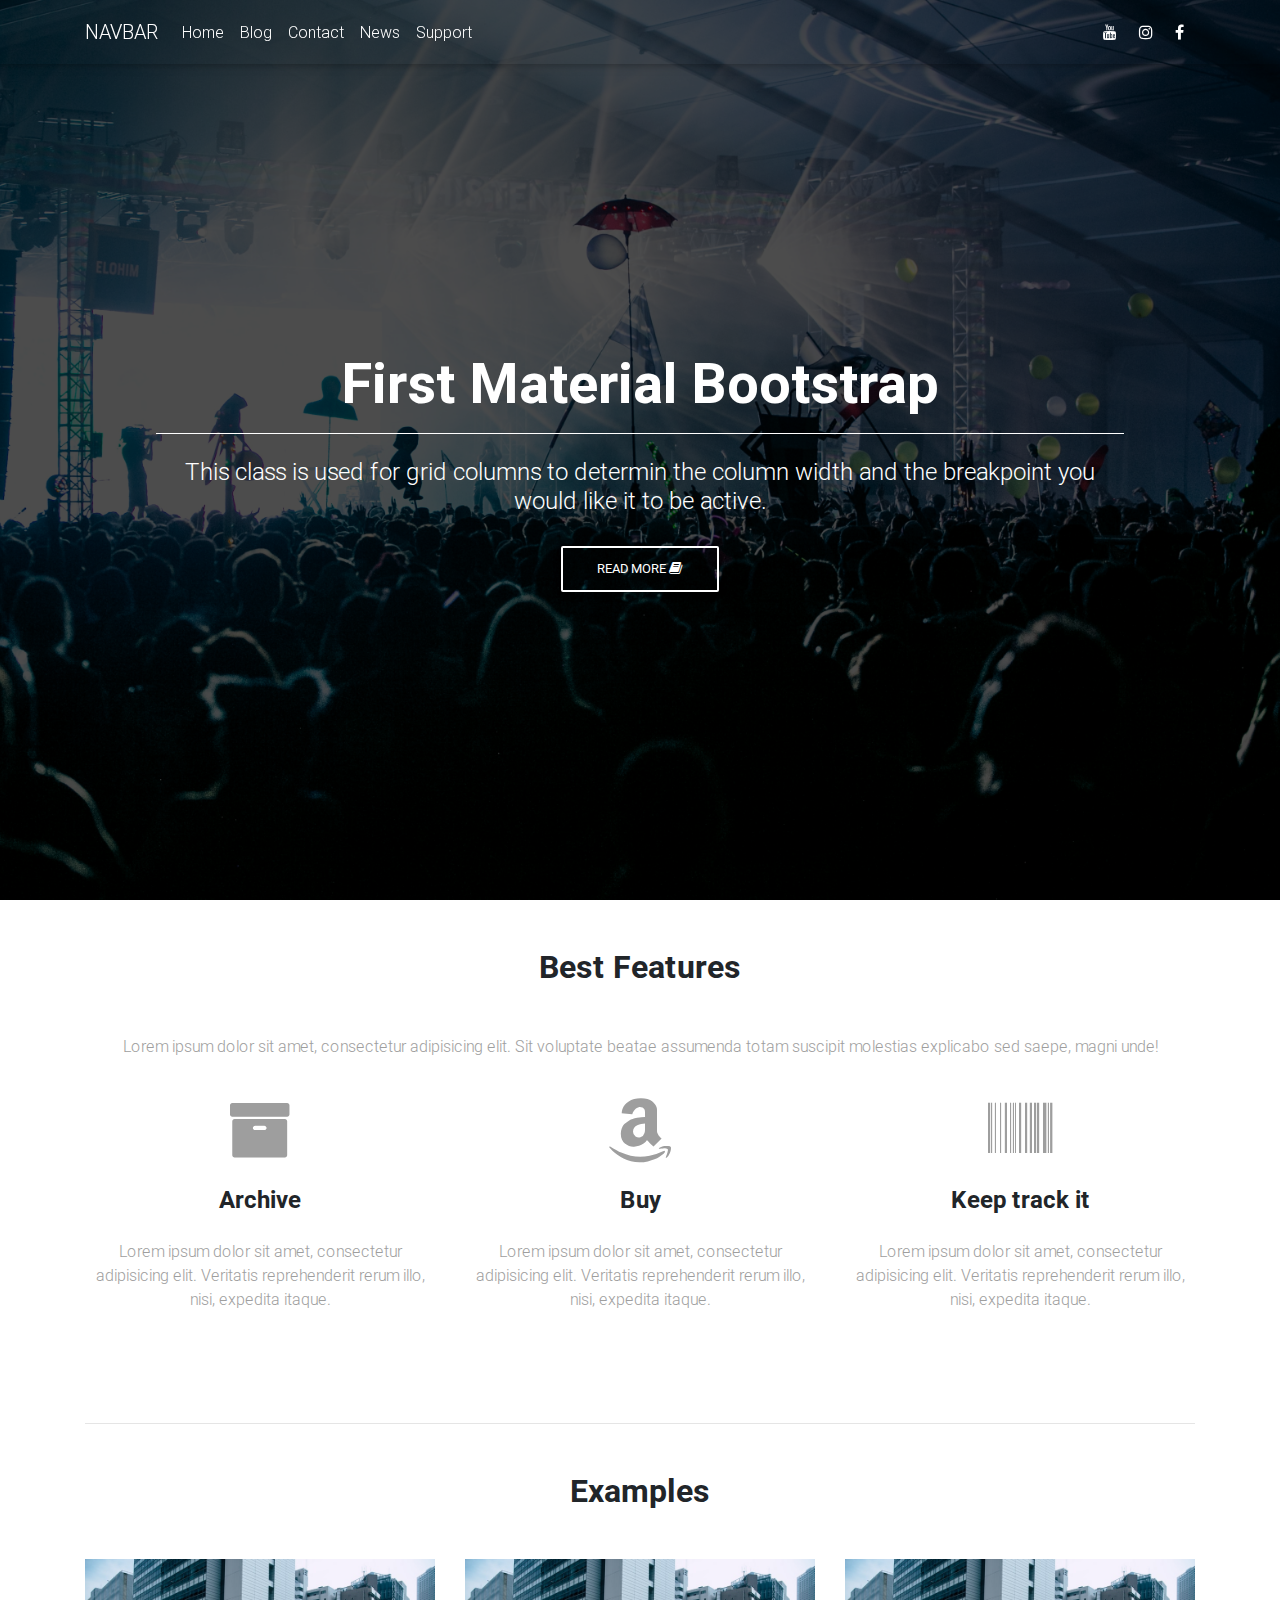
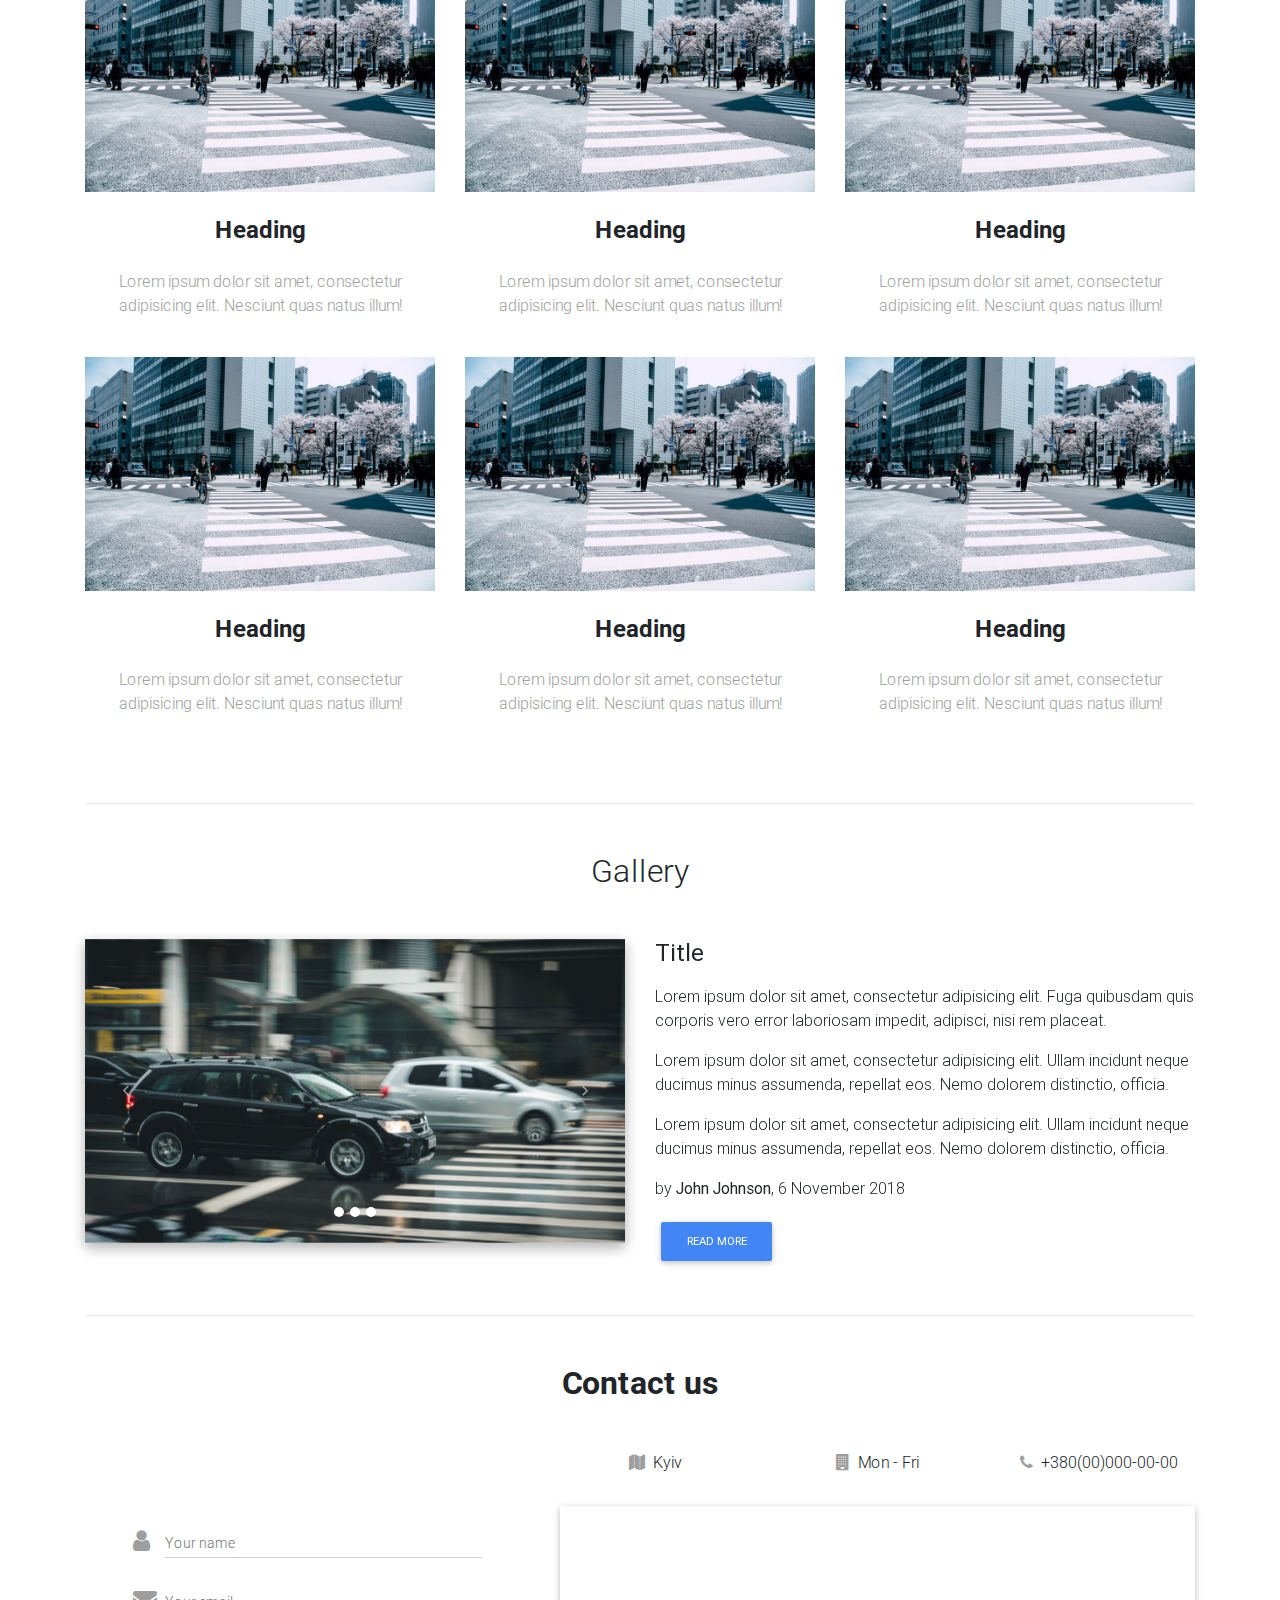
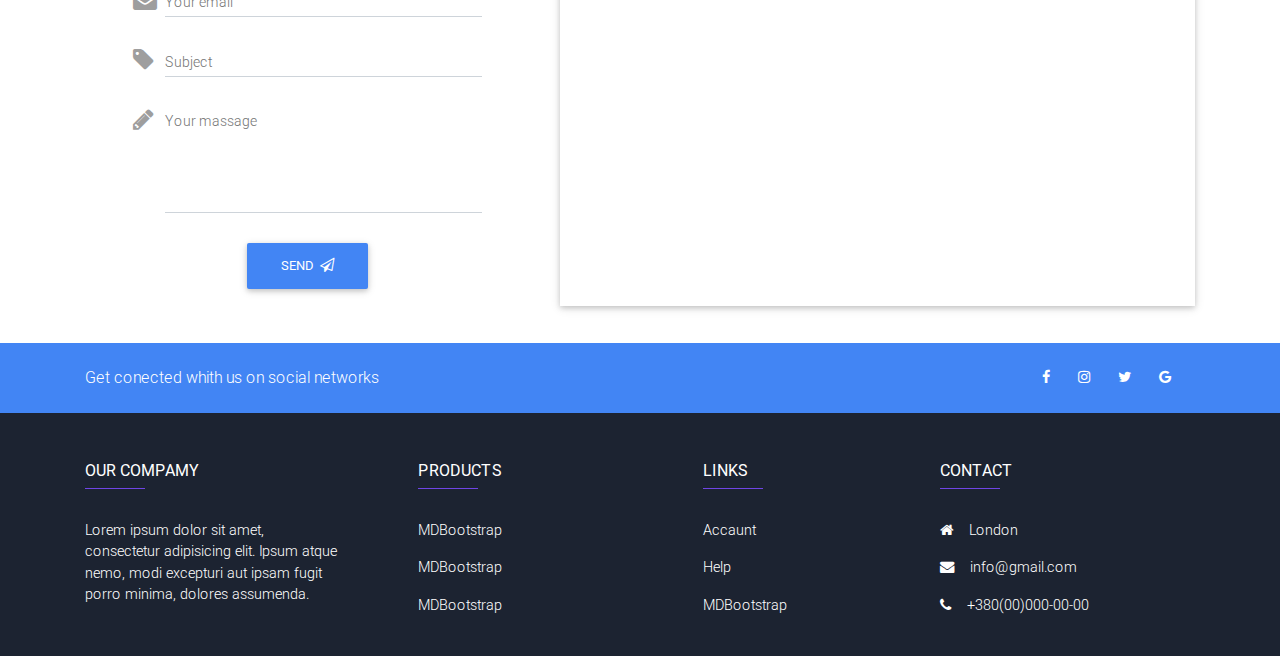
<file: MDB Project/index.html>
<!DOCTYPE html>
<html lang="en">

<head>
  <meta charset="utf-8">
  <meta name="viewport" content="width=device-width, initial-scale=1, shrink-to-fit=no">
  <meta http-equiv="x-ua-compatible" content="ie=edge">
  <title>First Material Design Site</title>
  <!-- Font Awesome -->
  <link rel="stylesheet" href="https://maxcdn.bootstrapcdn.com/font-awesome/4.7.0/css/font-awesome.min.css">
  <!-- Bootstrap core CSS -->
  <link href="css/bootstrap.min.css" rel="stylesheet">
  <!-- Material Design Bootstrap -->
  <link href="css/mdb.min.css" rel="stylesheet">
  <!-- Your custom styles (optional) -->
  <link href="css/style.css" rel="stylesheet">
</head>

<body>

  <!-- Start your project here-->
  
  <header>
    <nav class="navbar navbar-expand-lg navbar-dark fixed-top scrolling-navbar">
        <div class="container">
            <a href="#" class="navbar-brand">NAVBAR</a>

            <button class="navbar-toggler" type="button" data-toggle="collapse" data-target="#basicExampleNav" aria-controls="basicExampleNav" aria-expanded="false" aria-label="Toggle Navigation">
              <span class="navbar-toggler-icon"></span>
            </button>

              <div class="collapse navbar-collapse" id="basicExampleNav">
                <ul class="navbar-nav mr-auto smooth-scroll">
                  <li class="nav-item">
                    <a href="#intro" class="nav-link waves-effect waves-light">Home</a>
                  </li>
                  <li class="nav-item">
                    <a href="#best-features" class="nav-link waves-effect waves-light">Blog</a>
                  </li>
                  <li class="nav-item">
                    <a href="#examples" class="nav-link waves-effect waves-light">Contact</a>
                  </li>
                  <li class="nav-item">
                    <a href="#gallery" class="nav-link waves-effect waves-light">News</a>
                  </li>
                  <li class="nav-item">
                    <a href="#contact" class="nav-link waves-effect waves-light">Support</a>
                  </li>
                </ul>

                <ul class="navbar-nav nav-flex-icons">
                  <li class="nav-item">
                      <a href="#" class="nav-link waves-effect waves-light">
                        <i class="fa fa-youtube"></i>
                      </a>
                  </li>
                  <li class="nav-item">
                      <a href="#" class="nav-link waves-effect waves-light">
                        <i class="fa fa-instagram"></i>
                      </a>
                  </li>
                  <li class="nav-item">
                      <a href="#" class="nav-link waves-effect waves-light">
                        <i class="fa fa-facebook"></i>
                      </a>
                  </li>
                </ul>
            </div>
        </div>
    </nav>
          <div id="intro" class="view">
              <div class="mask rgba-black-strong">
                  <div class="container-fluid d-flex  justify-content-center h-100 ">
                    <div class="row align-items-center d-flex justify-content-center text-center">
                      <div class="col-md-10">
                          <h2 class="display-4 font-weight-bold white-text pt-5 mb-2">
                              First Material Bootstrap
                          </h2>
                          <hr class="hr-light">
                          <h4 class="white-text my-4">
                            This class is used for grid columns to determin the column width and the breakpoint you would like it to be active.
                          </h4>
                          <button class="btn btn-outline-white weves-effect waves-light">Read more <i class="fa fa-book"></i></button>
                      </div>
                  </div>
                  </div>
              </div>
          </div>
  </header>

  <main class="mt-5">
    <div class="container">
        <section id="best-features" class="text-center">
           <h2 class="mb-5 font-weight-bold">Best Features</h2>
           <div class="row d-flex justify-content-center mb-4">
             <div class="col-mb-8">
               <p class="grey-text">
                  Lorem ipsum dolor sit amet, consectetur adipisicing elit. Sit voluptate beatae assumenda totam suscipit molestias explicabo sed saepe, magni unde!
               </p>
             </div>
           </div>
           <div class="row">
             <div class="col-md-4 mb-5">
                <i class="fa fa-archive fa-4x grey-text"></i>
                <h4 class="my-4 font-weight-bold">Archive</h4>
                <p class="grey-text">Lorem ipsum dolor sit amet, consectetur adipisicing elit. Veritatis reprehenderit rerum illo, nisi, expedita itaque.</p>
             </div>
             <div class="col-md-4 mb-5">
                <i class="fa fa-amazon fa-4x grey-text"></i>
                <h4 class="my-4 font-weight-bold">Buy</h4>
                <p class="grey-text">Lorem ipsum dolor sit amet, consectetur adipisicing elit. Veritatis reprehenderit rerum illo, nisi, expedita itaque.</p>
             </div>
             <div class="col-md-4 mb-5">
                <i class="fa fa-barcode fa-4x grey-text"></i>
                <h4 class="my-4 font-weight-bold">Keep track it</h4>
                <p class="grey-text">Lorem ipsum dolor sit amet, consectetur adipisicing elit. Veritatis reprehenderit rerum illo, nisi, expedita itaque.</p>
             </div>
           </div>
        </section>

        <hr class="my-5">

        <section id="examples" class="text-center">
          <h2 class="mb-5 font-weight-bold">Examples</h2>

          <div class="row">
            <div class="col-lg-4 col-md-12 mb-4">
              <div class="view overlay zoom">
                <img src="img/gallery1.jpeg" alt="" class="img-fluid">
                <div class="mask flex-center"> </div>
              </div>

              <h4 class="my-4 font-weight-bold">Heading</h4>
              <p class="grey-text">Lorem ipsum dolor sit amet, consectetur adipisicing elit. Nesciunt quas natus illum!</p>
            </div>
            <div class="col-lg-4 col-md-6 mb-4">
              <div class="view overlay hoverable">
                <img src="img/gallery1.jpeg" alt="" class="img-fluid">
                <div class="mask flex-center rgba-red-strong"> </div>
              </div>

              <h4 class="my-4 font-weight-bold">Heading</h4>
              <p class="grey-text">Lorem ipsum dolor sit amet, consectetur adipisicing elit. Nesciunt quas natus illum!</p>
            </div>
            <div class="col-lg-4 col-md-6 mb-4">
              <div class="view overlay hoverable">
                <img src="img/gallery1.jpeg" alt="" class="img-fluid">
                <div class="mask flex-center rgba-red-strong "> </div>
              </div>

              <h4 class="my-4 font-weight-bold">Heading</h4>
              <p class="grey-text">Lorem ipsum dolor sit amet, consectetur adipisicing elit. Nesciunt quas natus illum!</p>
            </div>

            <div class="col-lg-4 col-md-12 mb-4">
              <div class="view overlay hoverable">
                <img src="img/gallery1.jpeg" alt="" class="img-fluid">
                <div class="mask flex-center rgba-red-strong "> </div>
              </div>

              <h4 class="my-4 font-weight-bold">Heading</h4>
              <p class="grey-text">Lorem ipsum dolor sit amet, consectetur adipisicing elit. Nesciunt quas natus illum!</p>
            </div>

            <div class="col-lg-4 col-md-6 mb-4">
              <div class="view overlay hoverable">
                <img src="img/gallery1.jpeg" alt="" class="img-fluid">
                <div class="mask flex-center rgba-red-strong "> </div>
              </div>

              <h4 class="my-4 font-weight-bold">Heading</h4>
              <p class="grey-text">Lorem ipsum dolor sit amet, consectetur adipisicing elit. Nesciunt quas natus illum!</p>
            </div>

            <div class="col-lg-4 col-md-6 mb-4">
              <div class="view overlay hoverable">
                <img src="img/gallery1.jpeg" alt="" class="img-fluid">
                <div class="mask flex-center rgba-red-strong "> </div>
              </div>

              <h4 class="my-4 font-weight-bold">Heading</h4>
              <p class="grey-text">Lorem ipsum dolor sit amet, consectetur adipisicing elit. Nesciunt quas natus illum!</p>
            </div>
          </div>
        </section>

        <hr class="my-5">

        <section id="gallery">
          <h2 class="mb-5 font-weight-bold-bold text-center">Gallery</h2>
          <div class="row">
            <div class="col-md-6 mb-4">
              <div id="carousel-example-1z" class="carousel slide carousel-fade" data-ride="carousel">
                <ol class="carousel-indicators">
                  <li data-target="#carousel-example-1z" data-slide-to="0" class="active"></li>
                  <li data-target="#carousel-example-1z" data-slide-to="1" class="active"></li>
                  <li data-target="#carousel-example-1z" data-slide-to="2" class="active"></li>
                </ol>

                  <div class="carousel-inner z-depth-1-half" role="listbox">
                    <div class="carousel-item active">
                      <img src="img/slide1.jpeg" alt="" class="d-block w-100">
                    </div>
                    <div class="carousel-item">
                      <img src="img/slide2.jpeg" alt="" class="d-block w-100">
                    </div>
                    <div class="carousel-item">
                      <img src="img/slide3.jpeg" alt="" class="d-block w-100">
                    </div>
                  </div>

                  <a href="#carousel-example-1z" class="carousel-control-prev" role="button" data-slide="prev">
                    <span class="carousel-control-prev-icon" aria-hidden="true"></span>
                  </a>

                  <a href="#carousel-example-1z" class="carousel-control-next" role="button" data-slide="next">
                    <span class="carousel-control-next-icon" aria-hidden="true"></span>
                  </a>
              </div>
            </div>
            
            <div class="col-md-6">
              <h4 class="mb-3">
                <strong>Title</strong>
              </h4>
              <p>Lorem ipsum dolor sit amet, consectetur adipisicing elit. Fuga quibusdam quis corporis vero error laboriosam impedit, adipisci, nisi rem placeat.</p>
              <p>Lorem ipsum dolor sit amet, consectetur adipisicing elit. Ullam incidunt neque ducimus minus assumenda, repellat eos. Nemo dolorem distinctio, officia.</p>
              <p>Lorem ipsum dolor sit amet, consectetur adipisicing elit. Ullam incidunt neque ducimus minus assumenda, repellat eos. Nemo dolorem distinctio, officia.</p>
              <p>by <a><strong>John Johnson</strong></a>, 6 November 2018</p>
              <a href="#" class="btn btn-primary btn-md waves-effect waves-light">Read more</a>
            </div>
          </div>
        </section>

        <hr class="my-5">
  
        <section id="contact">
            <h2 class="mb-5 font-weight-bold text-center">Contact us</h2>
              <div class="row">
                  <div class="col-lg-5 col-md-12">
                    <form class="p-5">
                      <div class="md-form form-sm">
                        <i class="fa fa-user prefix grey-text"></i>
                        <input type="text" id="form-3" class="form-control form-control-sm">
                        <label for="form3">Your name</label>
                      </div>
                      <div class="md-form form-sm">
                        <i class="fa fa-envelope prefix grey-text"></i>
                        <input type="text" id="form-2" class="form-control form-control-sm">
                        <label for="form2">Your email</label>
                      </div>
                      <div class="md-form form-sm">
                        <i class="fa fa-tag prefix grey-text"></i>
                        <input type="text" id="form32" class="form-control form-control-sm">
                        <label for="form32">Subject</label>
                      </div>
                      <div class="md-form form-sm">
                        <i class="fa fa-pencil prefix grey-text"></i>
                        <textarea type="text" id="form8" class="md-textarea form-control form-control-sm" rows="3"></textarea>
                        <label for="form8">Your massage</label>
                      </div>
                      <div class="text-center mt-4">
                        <button class="btn btn-primary waves-effect waves-light">SEND <i class="fa fa-paper-plane-o ml-1"></i></button>
                      </div>
                    </form>
                  </div>
                  <div class="col-lg-7 col-md-12">
                    <div class="row text-center">
                      <div class="col-lg-4 col-md-12 mb-3">
                          <p><i class="fa fa-map fa-1x mr-2 grey-text"></i>Kyiv</p>
                      </div>
                      <div class="col-lg-4 col-md-6 mb-3">
                          <p><i class="fa fa-building fa-1x mr-2 grey-text"></i>Mon - Fri</p>
                      </div>
                      <div class="col-lg-4 col-md-6 mb-3">
                          <p><i class="fa fa-phone fa-1x mr-2 grey-text"></i>+380(00)000-00-00</p>
                      </div>
                    </div>

                    <div id="map-container" class="z-depth-1" style="height: 400px"> </div>

                  </div>
              </div>
        </section>
    </div>
  </main>

   <footer class="page-footer font-small unique-color-dark pt-0">
       <div class="primary-color">
         <div class="container">
           <div class="row align-items-center py-4 d-flex">
             <div class="col-md-6 col-lg-5 text-center text-md-left mb-4 mb-md-0">
               <h6 class="mb-0 white-text">Get conected whith us on social networks</h6>
             </div>
             <div class="col-md-6 col-lg-7 text-center text-md-right">
                 <a href="#" class="fb-ic ml-0">
                   <i class="fa fa-facebook white-text mr-4"></i>
                 </a>
                 <a href="#" class="fb-ic ml-0">
                   <i class="fa fa-instagram white-text mr-4"></i>
                 </a>
                 <a href="#" class="fb-ic ml-0">
                   <i class="fa fa-twitter white-text mr-4"></i>
                 </a>
                 <a href="#" class="fb-ic ml-0">
                   <i class="fa fa-google white-text mr-4"></i>
                 </a>
            </div>
           </div>
         </div>
       </div>

       <div class="container mt-5 mb-4 text-center text-md-left">
         <div class="row mt-3">
           <div class="col-md-3 col-lg-4 col-xl-3 mb-4">
             <h6 class="text-uppercase font-weight-bold-bold"><strong>Our Compamy</strong></h6>
             <hr class="deep-purple accent-2 mb-4 mt-0 d-inline-block mx-auto" style="width: 60px">
             <p>Lorem ipsum dolor sit amet, consectetur adipisicing elit. Ipsum atque nemo, modi excepturi aut ipsam fugit porro minima, dolores assumenda.</p>
           </div>

           <div class="col-md-2 col-lg-2 col-xl-2 mx-auto mb-4">
             <h6 class="text-uppercase font-weight-bold-bold"><strong>Products</strong></h6>
             <hr class="deep-purple accent-2 mb-4 mt-0 d-inline-block mx-auto" style="width: 60px">
             <p><a href="#">MDBootstrap</a></p>
             <p><a href="#">MDBootstrap</a></p>
             <p><a href="#">MDBootstrap</a></p>
           </div>

           <div class="col-md-3 col-lg-2 col-xl-2 mx-auto mb-4">
             <h6 class="text-uppercase font-weight-bold-bold"><strong>Links</strong></h6>
             <hr class="deep-purple accent-2 mb-4 mt-0 d-inline-block mx-auto" style="width: 60px">
             <p><a href="#">Accaunt</a></p>
             <p><a href="#">Help</a></p>
             <p><a href="#">MDBootstrap</a></p>
           </div> 

           <div class="col-md-4 col-lg-3 col-xl-3">
             <h6 class="text-uppercase font-weight-bold-bold"><strong>Contact</strong></h6>
             <hr class="deep-purple accent-2 mb-4 mt-0 d-inline-block mx-auto" style="width: 60px">
              <p><i class="fa fa-home mr-3"></i>London</p>
              <p><i class="fa fa-envelope mr-3"></i>info@gmail.com</p>
              <p><i class="fa fa-phone mr-3"></i>+380(00)000-00-00</p>
           </div>
         </div>
       </div>
   </footer> 





  <!-- /Start your project here-->

  <!-- SCRIPTS -->
  <!-- JQuery -->
  
  <script>document.write('<script src="http://' + (location.host || 'З').split(':')[0] + ':35729/livereload.js?snipver=1"></' + 'script>')</script>

  <script type="text/javascript" src="js/jquery-3.3.1.min.js"></script>
  <!-- Bootstrap tooltips -->
  <script type="text/javascript" src="js/popper.min.js"></script>
  <!-- Bootstrap core JavaScript -->
  <script type="text/javascript" src="js/bootstrap.min.js"></script>
  <!-- MDB core JavaScript -->
  <script type="text/javascript" src="js/mdb.min.js"></script>

  <script src="https://maps.google.com/maps/api/js?"></script>

  <script>
    
    // Regular map
    function regular_map() {
    var var_location = new google.maps.LatLng(50.450608, 30.522395);

    var var_mapoptions = {
    center: var_location,
    zoom: 9
    };

    var var_map = new google.maps.Map(document.getElementById("map-container"),
    var_mapoptions);

    var var_marker = new google.maps.Marker({
    position: var_location,
    map: var_map,
    title: "Kyiv"
    });
    }

    // Initialize maps
    google.maps.event.addDomListener(window, 'load', regular_map);

  </script>

</body>

</html>
</file>
<file: MDB Project/css/style.css>
html, body, header, #intro {
	height: 100%
}

#intro {
	background: url(../img/photo.jpg) no-repeat center center fixed;
	-webkit-background-size: cover;
	background-size: cover ;
}

.top-nav-collapse {
	background-color: #669999;
}

@media (max-width: 768px) {
	.navbar%not(.top-nav-collapse) {
		background: #669999 ;		
	}
}
</file>
